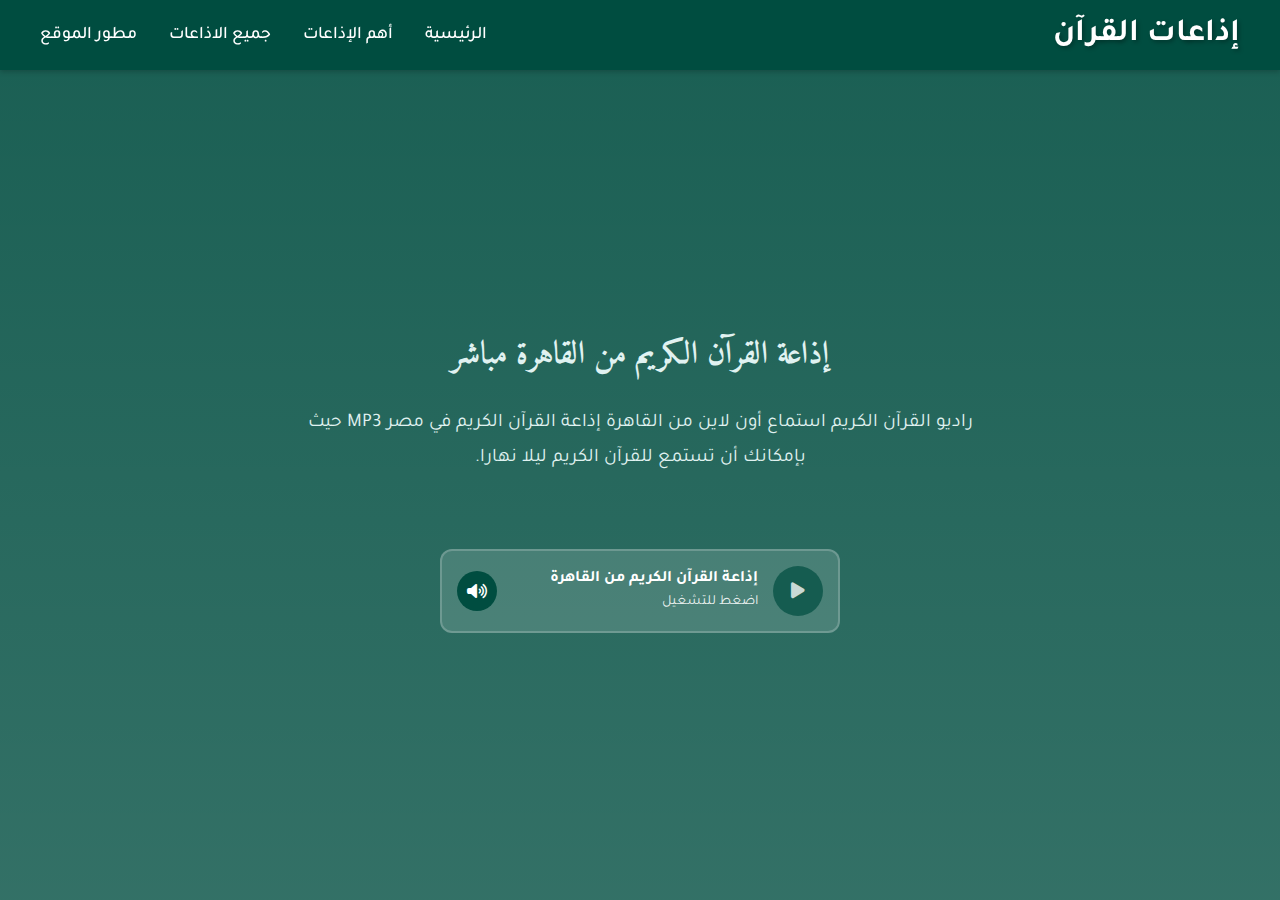
<file: index.html>
<!DOCTYPE html>
<html dir="rtl" lang="ar">

<head>
    <meta charset="UTF-8">
    <meta name="viewport" content="width=device-width, initial-scale=1.0">
    <title>إذاعات القرآن الكريم</title>
    <link rel="icon" type="image/x-icon" href="radio.png">
    <link rel="stylesheet" href="https://cdnjs.cloudflare.com/ajax/libs/font-awesome/6.4.0/css/all.min.css">
    <link href="https://fonts.googleapis.com/css2?family=Amiri:wght@700&family=Reem+Kufi:wght@600&display=swap"
        rel="stylesheet">
    <link href="https://fonts.googleapis.com/css2?family=Tajawal:wght@400;500;700&display=swap" rel="stylesheet">
    <link rel="stylesheet" href="styles.css">
</head>

<body>
    <nav>
        <div class="nav-container">
            <a href="#" class="logo">
                <span>إذاعات القرآن</span>
            </a>
            <div class="nav-links">
                <a href="index.html">الرئيسية</a>
                <a href="important-stations.html">أهم الإذاعات</a>
                <a href="all-stations.html">جميع الاذاعات</a>
                <a href="https://t.me/xj_cd" target="_blank">مطور الموقع</a>
            </div>
            <div class="menu-btn">
                <i class="fas fa-bars"></i>
            </div>
        </div>
    </nav>

    <main class="hero-section">
        <div class="hero-content">
            <h2>إذاعة القرآن الكريم من القاهرة مباشر</h2>
            <p>راديو القرآن الكريم استماع أون لاين من القاهرة إذاعة القرآن الكريم في مصر MP3 حيث بإمكانك أن تستمع للقرآن
                الكريم ليلا نهارا.</p>
            <div class="radio-player">
                <div class="custom-audio-player" data-src="https://stream.radiojar.com/8s5u5tpdtwzuv">
                    <button class="play-pause-btn" id="mainPlayBtn">
                        <i class="fas fa-play"></i>
                    </button>
                    <div class="station-info">
                        <span class="station-name">إذاعة القرآن الكريم من القاهرة</span>
                        <span class="status" id="mainStatus">اضغط للتشغيل</span>
                    </div>
                    <button class="mute-btn">
                        <i class="fas fa-volume-up"></i>
                    </button>
                </div>
                <audio id="mainAudio" preload="none">
                    <source src="https://stream.radiojar.com/8s5u5tpdtwzuv" type="audio/mpeg">
                    متصفحك لا يدعم مشغل الصوت
                </audio>
            </div>
        </div>
    </main>

    <script src="script.js"></script>
</body>

</html>
</file>
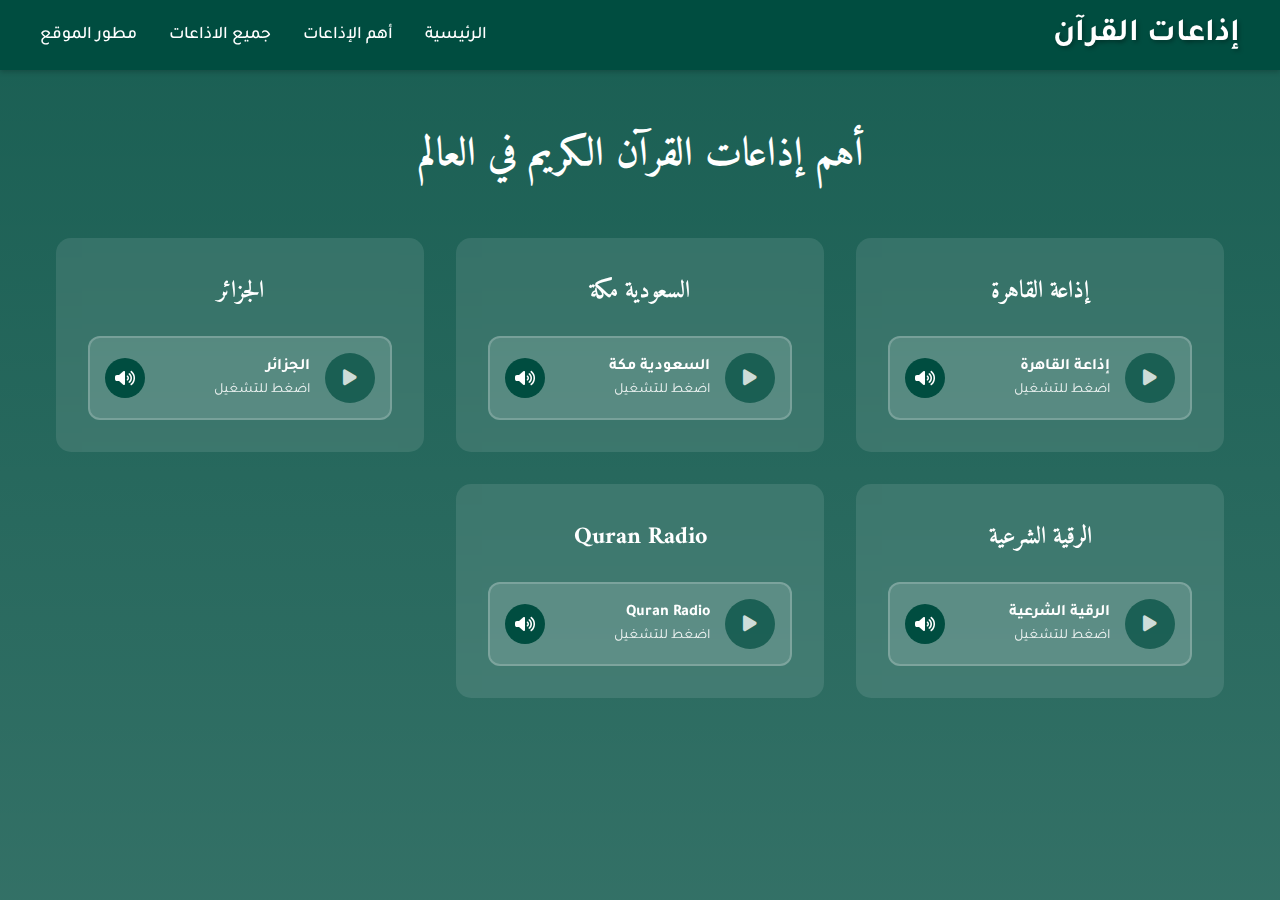
<file: important-stations.html>
<!DOCTYPE html>
<html dir="rtl" lang="ar">

<head>
    <meta charset="UTF-8">
    <meta name="viewport" content="width=device-width, initial-scale=1.0">
    <title>أهم إذاعات القرآن الكريم</title>
    <link rel="icon" type="image/x-icon" href="radio.png">
    <link rel="stylesheet" href="https://cdnjs.cloudflare.com/ajax/libs/font-awesome/6.4.0/css/all.min.css">
    <link href="https://fonts.googleapis.com/css2?family=Amiri:wght@700&family=Reem+Kufi:wght@600&display=swap"
        rel="stylesheet">
    <link href="https://fonts.googleapis.com/css2?family=Tajawal:wght@400;500;700&display=swap" rel="stylesheet">
    <link rel="stylesheet" href="styles.css">
</head>

<body>
    <nav>
        <div class="nav-container">
            <a href="index.html" class="logo">
                <span>إذاعات القرآن</span>
            </a>
            <div class="nav-links">
                <a href="index.html">الرئيسية</a>
                <a href="important-stations.html" class="active">أهم الإذاعات</a>
                <a href="all-stations.html">جميع الاذاعات</a>
                <a href="https://t.me/xj_cd" target="_blank">مطور الموقع</a>
            </div>
            <div class="menu-btn">
                <i class="fas fa-bars"></i>
            </div>
        </div>
    </nav>

    <main class="stations-section">
        <div class="stations-content">
            <h1>أهم إذاعات القرآن الكريم في العالم</h1>
            <div class="stations-grid">
                <div class="station-card">
                    <h3>إذاعة القاهرة</h3>
                    <div class="custom-audio-player" data-src="https://stream.radiojar.com/8s5u5tpdtwzuv">
                        <button class="play-pause-btn">
                            <i class="fas fa-play"></i>
                        </button>
                        <div class="station-info">
                            <span class="station-name">إذاعة القاهرة</span>
                            <span class="status">اضغط للتشغيل</span>
                        </div>
                        <button class="mute-btn">
                            <i class="fas fa-volume-up"></i>
                        </button>
                    </div>
                </div>
                <div class="station-card">
                    <h3>السعودية مكة</h3>
                    <div class="custom-audio-player" data-src="https://stream.radiojar.com/4wqre23fytzuv">
                        <button class="play-pause-btn">
                            <i class="fas fa-play"></i>
                        </button>
                        <div class="station-info">
                            <span class="station-name">السعودية مكة</span>
                            <span class="status">اضغط للتشغيل</span>
                        </div>
                        <button class="mute-btn">
                            <i class="fas fa-volume-up"></i>
                        </button>
                    </div>
                </div>
                <div class="station-card">
                    <h3>الجزائر</h3>
                    <div class="custom-audio-player" data-src="https://webradio.tda.dz/Coran_64K.mp3">
                        <button class="play-pause-btn">
                            <i class="fas fa-play"></i>
                        </button>
                        <div class="station-info">
                            <span class="station-name">الجزائر</span>
                            <span class="status">اضغط للتشغيل</span>
                        </div>
                        <button class="mute-btn">
                            <i class="fas fa-volume-up"></i>
                        </button>
                    </div>
                </div>
                <div class="station-card">
                    <h3>الرقية الشرعية</h3>
                    <div class="custom-audio-player" data-src="https://qurango.net/radio/roqiah">
                        <button class="play-pause-btn">
                            <i class="fas fa-play"></i>
                        </button>
                        <div class="station-info">
                            <span class="station-name">الرقية الشرعية</span>
                            <span class="status">اضغط للتشغيل</span>
                        </div>
                        <button class="mute-btn">
                            <i class="fas fa-volume-up"></i>
                        </button>
                    </div>
                </div>
                <div class="station-card">
                    <h3>Quran Radio</h3>
                    <div class="custom-audio-player" data-src="https://qurango.net/radio/tarateel">
                        <button class="play-pause-btn">
                            <i class="fas fa-play"></i>
                        </button>
                        <div class="station-info">
                            <span class="station-name">Quran Radio</span>
                            <span class="status">اضغط للتشغيل</span>
                        </div>
                        <button class="mute-btn">
                            <i class="fas fa-volume-up"></i>
                        </button>
                    </div>
                </div>
            </div>
        </div>
    </main>

    <script src="script.js"></script>
</body>

</html>
</file>
<file: styles.css>
* {
  margin: 0;
  padding: 0;
  box-sizing: border-box;
  font-family: "Tajawal", sans-serif;
}

.copyright {
  text-align: center;
  padding: 20px;
  margin-top: 30px;
  color: #333;
  font-size: 14px;
  border-top: 1px solid #eee;
}

nav {
  background-color: #004d40;
  padding: 1rem;
  box-shadow: 0 2px 5px rgba(0, 0, 0, 0.2);
  position: fixed;
  width: 100%;
  z-index: 1000;
}

.nav-container {
  display: flex;
  justify-content: space-between;
  align-items: center;
  max-width: 1200px;
  margin: 0 auto;
}

.logo {
  color: white;
  text-decoration: none;
  font-size: 2rem;
  font-weight: 700;
  text-shadow: 2px 2px 4px rgba(0, 0, 0, 0.3);
}

.nav-links {
  display: flex;
  gap: 2rem;
}

.nav-links a {
  color: white;
  text-decoration: none;
  font-size: 1.1rem;
  font-weight: 500;
  transition: color 0.3s ease;
}

.nav-links a:hover {
  color: #4db6ac;
}

.menu-btn {
  display: none;
  color: white;
  font-size: 1.5rem;
  cursor: pointer;
}

.overlay {
  display: none;
  position: fixed;
  top: 0;
  left: 0;
  width: 100%;
  height: 100%;
  background-color: rgba(0, 0, 0, 0.5);
  z-index: 998;
}

.overlay.active {
  display: block;
}

@media (max-width: 768px) {
  .menu-btn {
    display: block;
    position: relative;
    z-index: 1001;
  }

  .nav-links {
    display: none;
    position: fixed;
    top: 0;
    right: -100%;
    width: 250px;
    height: 100vh;
    background-color: #004d40;
    flex-direction: column;
    padding-top: 80px;
    text-align: center;
    transition: 0.3s ease-in-out;
    z-index: 999;
  }

  .logo {
    position: relative;
    z-index: 1001;
  }

  .nav-links.active {
    display: flex;
    right: 0;
  }

  .nav-links a {
    padding: 0.8rem 0;
    text-align: center;
  }

  audio {
    position: relative;
    z-index: 1;
  }
}

.nav-links a {
  color: white;
  text-decoration: none;
  font-size: 1.1rem;
  font-weight: 500;
  transition: color 0.3s ease;
}

.nav-links a:hover {
  color: #4db6ac;
}

.all-stations-section {
  min-height: 100vh;
  padding: 120px 20px 40px;
  background: linear-gradient(rgba(0, 77, 64, 0.9), rgba(0, 77, 64, 0.8));
}

.search-container {
  max-width: 600px;
  margin: 0 auto 2rem auto;
  padding: 0 1rem;
  position: relative;
}

.search-icon {
  position: absolute;
  left: 2rem;
  top: 50%;
  transform: translateY(-50%);
  color: rgba(255, 255, 255, 0.7);
  font-size: 1.2rem;
}

.search-container input {
  width: 100%;
  padding: 1rem 1rem 1rem 3.5rem;
  font-size: 1.1rem;
  border: none;
  border-radius: 8px;
  background: rgba(255, 255, 255, 0.1);
  color: white;
  backdrop-filter: blur(10px);
  transition: all 0.3s ease;
}

.search-container input::placeholder {
  color: rgba(255, 255, 255, 0.7);
}

.search-container input:focus {
  outline: none;
  background: rgba(255, 255, 255, 0.15);
  box-shadow: 0 0 0 2px rgba(255, 255, 255, 0.3);
}

.search-container input:focus + .search-icon {
  color: white;
}

.stations-section {
  min-height: 100vh;
  padding: 120px 20px 40px;
  background: linear-gradient(rgba(0, 77, 64, 0.9), rgba(0, 77, 64, 0.8));
}

.hero-section {
  min-height: 100vh;
  display: flex;
  align-items: center;
  justify-content: center;
  padding: 80px 20px 20px 20px;
  background: linear-gradient(rgba(0, 77, 64, 0.9), rgba(0, 77, 64, 0.8));
  text-align: center;
}

.hero-content {
  max-width: 800px;
  color: white;
  display: flex;
  flex-direction: column;
  align-items: center;
  justify-content: center;
}

.hero-content h2 {
  font-size: 2rem;
  margin-bottom: 1.5rem;
  color: #e0f2f1;
  font-family: "Amiri", serif;
}

.hero-content p {
  font-size: 1.2rem;
  line-height: 1.8;
  margin-bottom: 2.5rem;
  color: #e0f2f1;
  max-width: 90%;
}

.radio-player {
  margin-top: 2rem;
  width: 100%;
  display: flex;
  justify-content: center;
  align-items: center;
}

/* Custom Audio Player Styles */
.custom-audio-player {
  background: rgba(255, 255, 255, 0.15);
  border-radius: 12px;
  padding: 15px;
  display: flex;
  align-items: center;
  gap: 15px;
  max-width: 400px;
  width: 100%;
  border: 2px solid rgba(255, 255, 255, 0.2);
}

.play-pause-btn {
  background: #004d40;
  border: none;
  border-radius: 50%;
  width: 50px;
  height: 50px;
  display: flex;
  align-items: center;
  justify-content: center;
  cursor: pointer;
  color: white;
  font-size: 18px;
}

.play-pause-btn:hover {
  background: #00695c;
}

.play-pause-btn.loading {
  opacity: 0.7;
}

.mute-btn {
  background: #004d40;
  border: none;
  border-radius: 50%;
  width: 40px;
  height: 40px;
  display: flex;
  align-items: center;
  justify-content: center;
  cursor: pointer;
  color: white;
  font-size: 16px;
}

.mute-btn:hover {
  background: #00695c;
}

.mute-btn.muted {
  background: #d32f2f;
}

.mute-btn.muted:hover {
  background: #f44336;
}

.station-info {
  flex: 1;
  display: flex;
  flex-direction: column;
  gap: 5px;
}

.station-name {
  color: white;
  font-weight: 600;
  font-size: 16px;
  text-align: right;
}

.status {
  color: rgba(255, 255, 255, 0.9);
  font-size: 14px;
  text-align: right;
}

/* Hide default audio element */
#mainAudio {
  display: none;
}

/* Mobile responsive */
@media (max-width: 768px) {
  .custom-audio-player {
    flex-direction: row;
    justify-content: space-between;
    align-items: center;
    gap: 10px;
    padding: 12px;
  }

  .station-info {
    flex: 1;
    margin: 0 10px;
    text-align: center;
  }

  .station-name,
  .status {
    text-align: center;
  }
}

@media (max-width: 768px) {
  .hero-content h2 {
    font-size: 1.5rem;
  }

  .hero-content p {
    font-size: 1.1rem;
  }
}

.stations-content {
  max-width: 1200px;
  margin: 0 auto;
}

.stations-content h1 {
  color: white;
  text-align: center;
  font-size: 2.5rem;
  margin-bottom: 3rem;
  font-family: "Amiri", serif;
}

.stations-grid {
  display: grid;
  grid-template-columns: repeat(auto-fit, minmax(300px, 1fr));
  gap: 2rem;
  padding: 0 1rem;
}

.station-card {
  background: rgba(255, 255, 255, 0.1);
  backdrop-filter: blur(10px);
  padding: 2rem;
  border-radius: 15px;
  text-align: center;
  transition: transform 0.3s ease;
}

.station-card:hover {
  transform: translateY(-5px);
}

.station-card h3 {
  color: white;
  font-size: 1.5rem;
  margin-bottom: 1.5rem;
  font-family: "Amiri", serif;
}

.station-card .custom-audio-player {
  margin-top: 1rem;
}

@media (max-width: 768px) {
  .stations-content h1 {
    font-size: 2rem;
  }

  .stations-grid {
    grid-template-columns: 1fr;
  }
}
</file>
